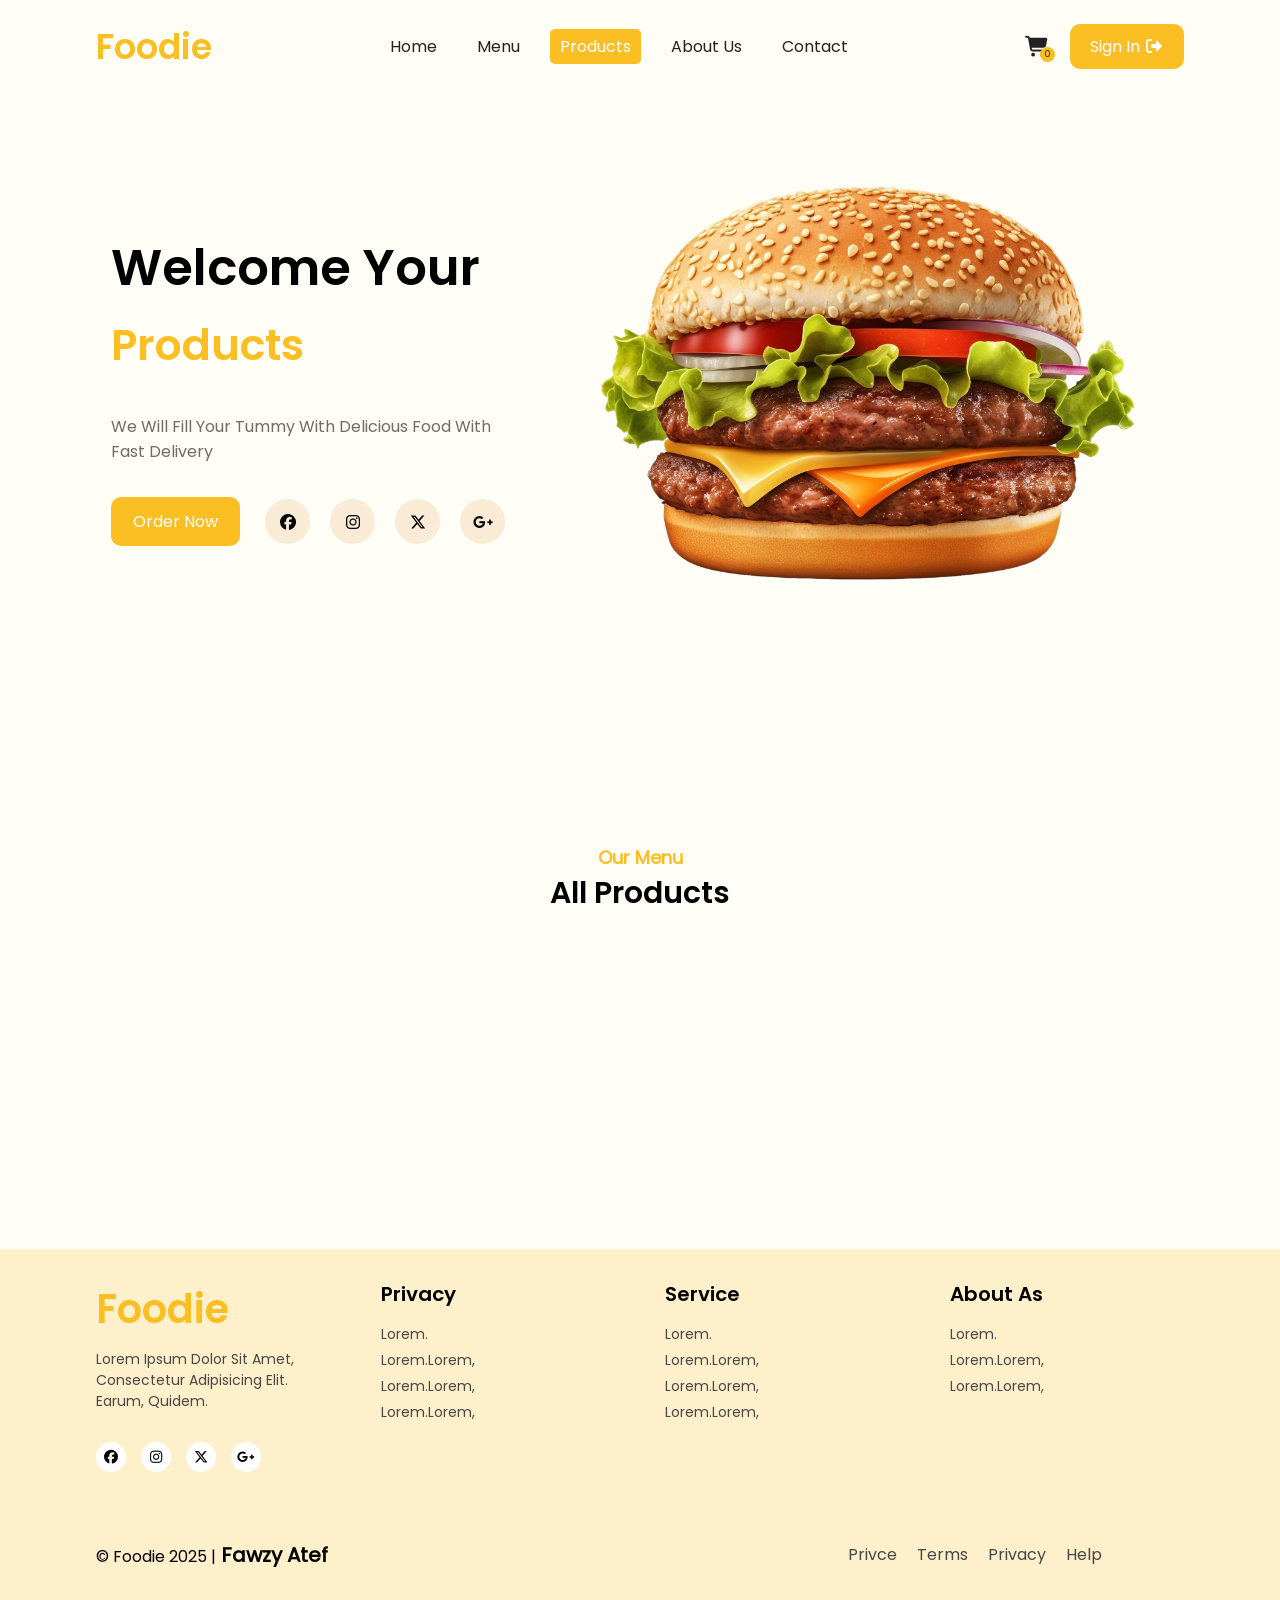
<file: products.html>
<!DOCTYPE html>
<html lang="en">
<head>
    <meta charset="UTF-8">
    <meta name="viewport" content="width=device-width, initial-scale=1.0">
    <link rel="stylesheet" href="./icons/fontawesome-free-7.0.1-web/css/all.min.css">
    <!-- start AOS -->
    <link rel="stylesheet" href="./AOS/aos-master/dist/aos.css">
    <!-- end AOS -->
    <link rel="stylesheet" href="./style/style.css">
    <!-- ٍstart slick cssData -->
     <link rel="stylesheet" href="./SLIDER/slick/slick.css">
     <link rel="stylesheet" href="./SLIDER/slick/slick-theme.css">
    <!-- End slick cssData -->
    <title>Foodi</title>
</head>
<body>
    <!-- Start header -->
    <div class="cart">
        <b> Your <span>Cart</span> </b>
        <div class="container">
            
            
        </div>
        <div class="footerCart">
        <p class="totallCart"> Total : $0</p>
        <div class="btns">
            <button class="close cartHandler closeCart"> close </button>
            <button> check Out </button>
        </div>
        </div>
    </div>
    <header>
        <div class="shadw cartHandler closeCart"></div>
        <!-- Strat nav -->
        <a href="top"></a>
        <nav>
            <b class="logo"> Foodie</b>
            <ol>
                <li >
                    <a href="./index.html">
                        <span>home</span>
                    </a>
                </li>
                <li>
                    <a href=".//menu.html">
                        <span>menu</span>
                    </a>
                </li>
                <li class="active">
                    <a href="./Products.html">
                        <span>Products</span>
                    </a>
                </li>
                <li>
                    <a href="#">
                        <span> About Us</span>
                    </a>
                </li>
                <li>
                    <a href="#">
                        <span>contact</span>
                    </a>
                </li>
            </ol>
            <div>
                <div class="icon cartHandler openCart">
                    <i class="fa-solid fa-cart-shopping"></i>
                    <span class="amount"> 0 </span>
                </div>
                <div class="btn">
                    <p> sign in <i class="fa-solid fa-right-from-bracket"></i></p>
                </div>
                    <div class="iconNav">
                <i class="fa-solid fa-bars"></i>
            </div>
            </div>
        
        </nav>
        <!-- Strat nav -->
            <!-- Start section One -->
            <div class="secOne">
                <div class="left">
                    <h1>
                        welcome your  <span>Products</span>
                    </h1>
                    <p>We will fill your tummy with delicious food with fast delivery</p>
                    <div class="social">
                        <div class="btn">
                            <p> order now</p>
                        </div>
                        <div class="s-icon">
                            <div>
                            <i class="fa-brands fa-facebook"></i>
                            </div>
                            <div>
                                <i class="fa-brands fa-instagram"></i>
                            </div>
                            <div>
                                <i class="fa-brands fa-x-twitter"></i>
                            </div>
                            <div>
                                <i class="fa-brands fa-google-plus-g"></i>
                            </div>
                        </div>
                    </div>
                </div>
                <div class="right">
                    <div>
                        <img src="./imge/burger.png" alt="">
                    </div>
                </div>
            </div>
            <!-- End section One -->
            <div class="dropMenu">
            <ol>
                <li >
                    <a href="./index.html">
                        <span>home</span>
                    </a>
                </li>
                <li>
                    <a href="#">
                        <span>menu</span>
                    </a>
                </li>
                <li class="active">
                    <a href="./pages/Products.html">
                        <span>Products</span>
                    </a>
                </li>
                <li>
                    <a href="#">
                        <span> About Us</span>
                    </a>
                </li>
                <li>
                    <a href="#">
                        <span>Cntact</span>
                    </a>
                </li>
            </ol>
            <div class="btn">
                    <p> sign in <i class="fa-solid fa-right-from-bracket"></i></p>
            </div>
            </div>
    </header>
    <!-- End header -->
    


    <!-- start section your products -->
<section class="all-products">
        <div class="secTit">
            <span> Our menu </span>
            <b> All products</b>
        </div>
        <div class="conter"  data-aos="fade-up" data-aos-duration="5000">
        <img src="./imge/looder.png" alt="" class="loder">
        <img src="./imge/looder.png" alt="" class="loder">
        <img src="./imge/looder.png" alt="" class="loder">
        <img src="./imge/looder.png" alt="" class="loder">
    </section>
    <!-- End Section three -->
    <!-- end section your products -->




    <div class="contanir-footer">
            <!-- start Footer -->
    <footer>
        <div class="left">
            <b> Foodie </b>
            <p> Lorem ipsum dolor sit amet, consectetur adipisicing elit. Earum, quidem.</p>
            <div class="s-icon">
                            <div>
                            <i class="fa-brands fa-facebook"></i>
                            </div>
                            <div>
                                <i class="fa-brands fa-instagram"></i>
                            </div>
                            <div>
                                <i class="fa-brands fa-x-twitter"></i>
                            </div>
                            <div>
                                <i class="fa-brands fa-google-plus-g"></i>
                            </div>
            </div>
        </div>
        <div class="seerice">
            <b> privacy </b>
            <p>Lorem.</p>
            <p> Lorem.Lorem, </p>
            <p>Lorem.Lorem,  </p>
            <p>Lorem.Lorem,  </p>
        </div>
        <div class="seerice">
            <b> service </b>
            <p>Lorem.</p>
            <p> Lorem.Lorem, </p>
            <p>Lorem.Lorem,  </p>
            <p>Lorem.Lorem,  </p>
        </div>
        <div class="seerice">
            <b> about as </b>
            <p>Lorem.</p>
            <p> Lorem.Lorem, </p>
            <p>Lorem.Lorem,  </p>
        </div>
    </footer>
    <div class="footer">    
        <div> 
            <p> © Foodie 2025 |<b> Fawzy Atef</b></p>
            <div>
            <span> Privce </span>
            <span> Terms </span>
            <span> Privacy </span>
            <span> help</span>
            </div>
        </div>
    </div>
    <!-- End Footer -->
    </div>
    <a href="#top">
        <i  class="fa-solid fa-jet-fighter-up"></i>
    </a>


    <!-- <div class="ckekedBox">
        <i class="fa-solid fa-check-double"></i>
        <p> succe add  product <br> <span>(.....)</span> </p>
        <div>
            <button>close</button>
            <button>open cart</button>
        </div>
    </div> -->


    <script src="./main/jQuery.js"> </script>
    <script src="./AOS/aos-master/dist/aos.js"></script>
    <script src="./SLIDER/slick/slick.js"></script>
    <script src="./main/products.js"></script>
</body>
</html>
</file>
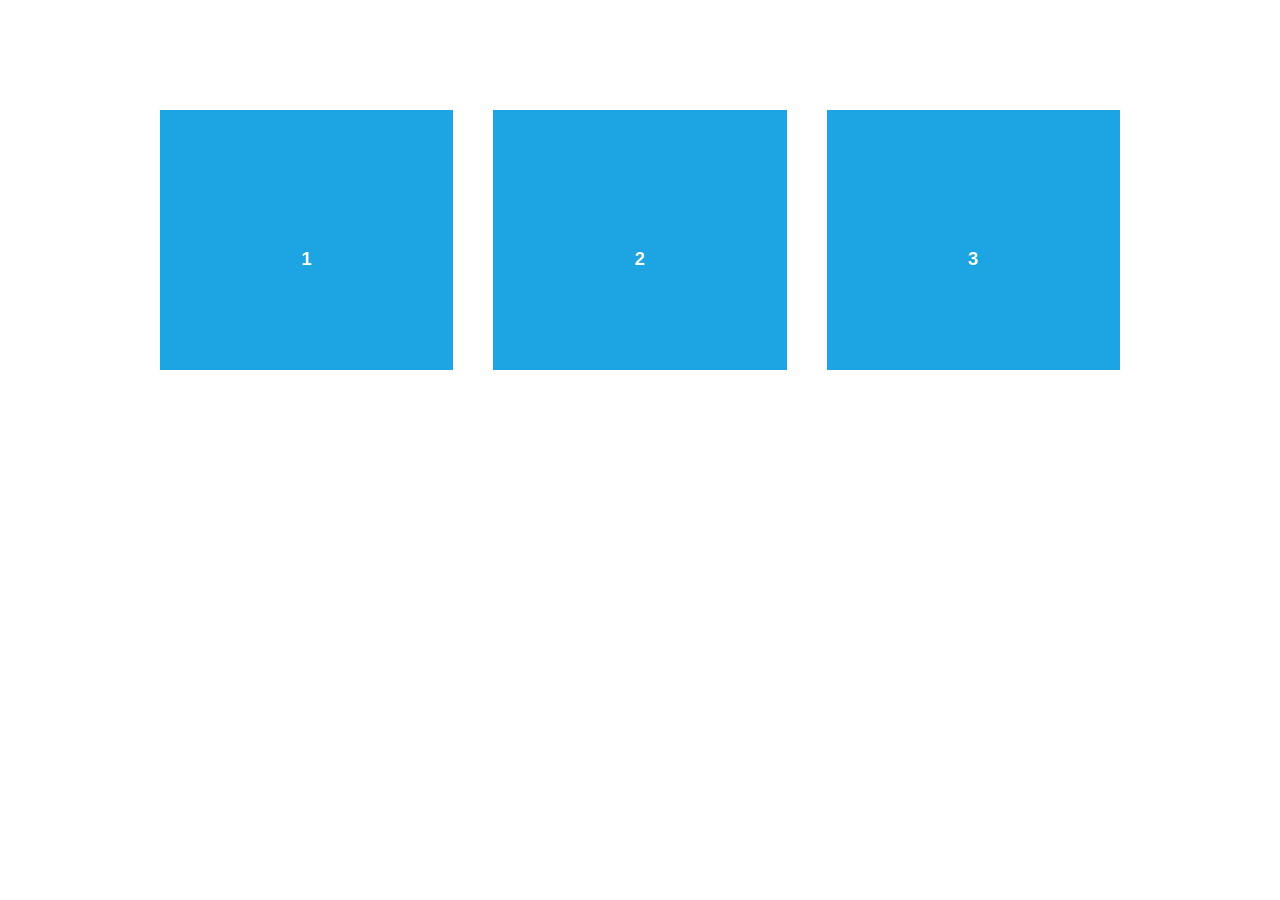
<file: AOS/aos-master/demo/async.html>
<!DOCTYPE html>
<html>
  <head>
    <meta charset="utf-8">
    <title>AOS - Animate on scroll library</title>
    <meta name="viewport" content="width=device-width">
    <link rel="stylesheet" href="css/styles.css" />
    <link rel="stylesheet" href="../dist/aos.css" />
  </head>
  <body>
    <div id="aos-demo" class="aos-all"></div>

    <script src="../dist/aos.js"></script>
    <script>
      AOS.init({
        easing: 'ease-in-out-sine'
      });

      setInterval(addItem, 300);

      var itemsCounter = 1;
      var container = document.getElementById('aos-demo');

      function addItem () {
        if (itemsCounter > 42) return;
        var item = document.createElement('div');
        item.classList.add('aos-item');
        item.setAttribute('data-aos', 'fade-up');
        item.innerHTML = '<div class="aos-item__inner"><h3>' + itemsCounter + '</h3></div>';
        container.appendChild(item);
        itemsCounter++;
      }
    </script>
  </body>
</html>
</file>
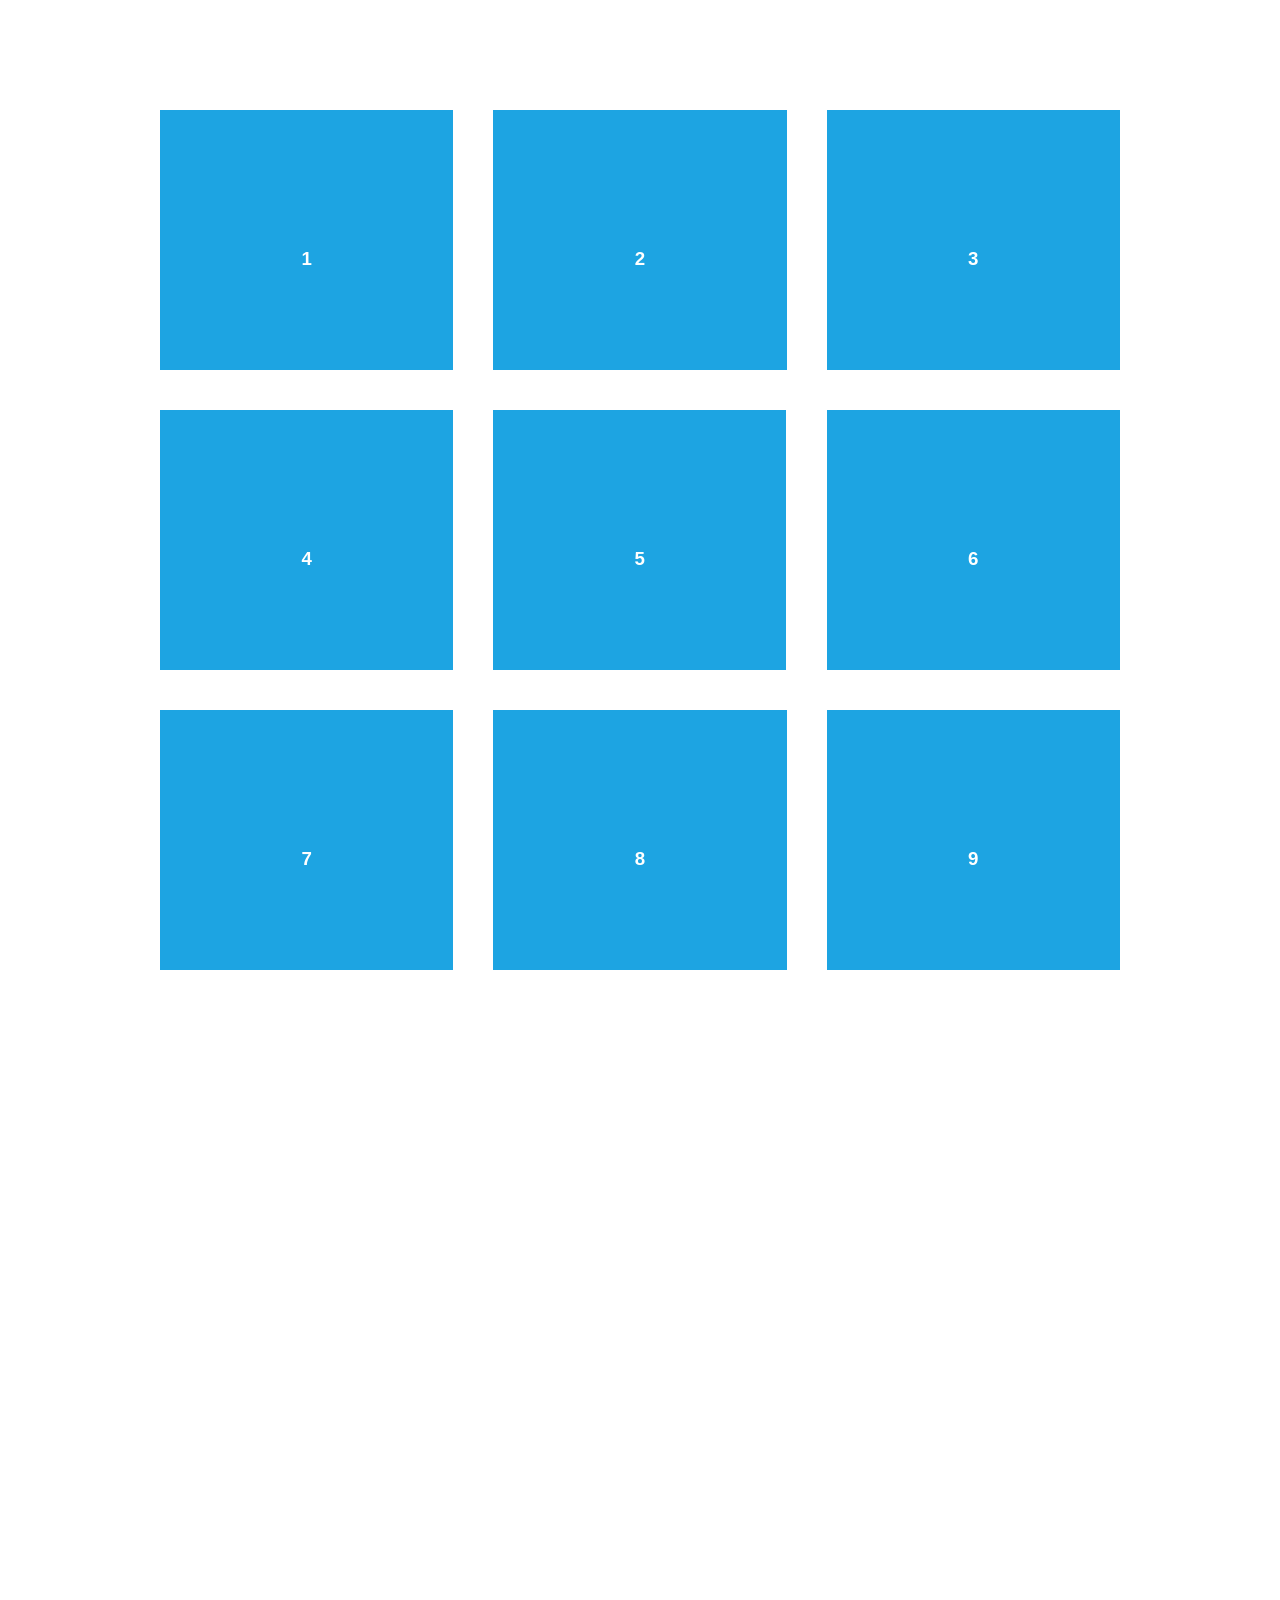
<file: AOS/aos-master/demo/simple.html>
<!DOCTYPE html>
<html>
  <head>
    <meta charset="utf-8">
    <title>AOS - Animate on scroll library</title>
    <meta name="viewport" content="width=device-width">
    <link rel="stylesheet" href="css/styles.css" />
    <link rel="stylesheet" href="../dist/aos.css" />
    <!--[if lt IE 9]>
    <script src="//html5shiv.googlecode.com/svn/trunk/html5.js"></script>
    <![endif]-->
  </head>
  <body>
    <div id="transcroller-body" class="aos-all">
      <div class="aos-item" data-aos="fade-up">
        <div class="aos-item__inner"><h3>1</h3></div>
      </div>
      <div class="aos-item" data-aos="fade-down">
        <div class="aos-item__inner"><h3>2</h3></div>
      </div>
      <div class="aos-item" data-aos="zoom-out-down">
        <div class="aos-item__inner"><h3>3</h3></div>
      </div>
      <div class="aos-item" data-aos="flip-down">
        <div class="aos-item__inner"><h3>4</h3></div>
      </div>
      <div class="aos-item" data-aos="flip-up">
        <div class="aos-item__inner"><h3>5</h3></div>
      </div>
      <div class="aos-item" data-aos="fade-down">
        <div class="aos-item__inner"><h3>6</h3></div>
      </div>
      <div class="aos-item" data-aos="fade-in">
        <div class="aos-item__inner"><h3>7</h3></div>
      </div>
      <div class="aos-item" data-aos="fade-down">
        <div class="aos-item__inner"><h3>8</h3></div>
      </div>
      <div class="aos-item" data-aos="fade-in">
        <div class="aos-item__inner"><h3>9</h3></div>
      </div>
      <div class="aos-item" data-aos="fade-down">
        <div class="aos-item__inner"><h3>10</h3></div>
      </div>
      <div class="aos-item" data-aos="fade-up">
        <div class="aos-item__inner"><h3>11</h3></div>
      </div>
      <div class="aos-item" data-aos="fade-down">
        <div class="aos-item__inner"><h3>12</h3></div>
      </div>
      <div class="aos-item" data-aos="fade-in">
        <div class="aos-item__inner"><h3>13</h3></div>
      </div>
      <div class="aos-item" data-aos="fade-up">
        <div class="aos-item__inner"><h3>14</h3></div>
      </div>
      <div class="aos-item" data-aos="fade-in">
        <div class="aos-item__inner"><h3>15</h3></div>
      </div>
      <div class="aos-item" data-aos="fade-up">
        <div class="aos-item__inner"><h3>16</h3></div>
      </div>
      <div class="aos-item" data-aos="fade-down">
        <div class="aos-item__inner"><h3>17</h3></div>
      </div>
      <div class="aos-item" data-aos="fade-up">
        <div class="aos-item__inner"><h3>18</h3></div>
      </div>
      <div class="aos-item" data-aos="zoom-out">
        <div class="aos-item__inner"><h3>19</h3></div>
      </div>
      <div class="aos-item" data-aos="fade-up">
        <div class="aos-item__inner"><h3>20</h3></div>
      </div>
      <div class="aos-item" data-aos="zoom-out">
        <div class="aos-item__inner"><h3>21</h3></div>
      </div>
      <div class="aos-item" data-aos="fade-in">
        <div class="aos-item__inner"><h3>22</h3></div>
      </div>
      <div class="aos-item" data-aos="zoom-out-up">
        <div class="aos-item__inner"><h3>23</h3></div>
      </div>
      <div class="aos-item" data-aos="zoom-out-down">
        <div class="aos-item__inner"><h3>24</h3></div>
      </div>
      <div class="aos-item" data-aos="fade-in">
        <div class="aos-item__inner"><h3>25</h3></div>
      </div>
      <div class="aos-item" data-aos="fade-in">
        <div class="aos-item__inner"><h3>26</h3></div>
      </div>
      <div class="aos-item" data-aos="fade-in">
        <div class="aos-item__inner"><h3>27</h3></div>
      </div>
      <div class="aos-item" data-aos="fade-in">
        <div class="aos-item__inner"><h3>28</h3></div>
      </div>
      <div class="aos-item" data-aos="fade-in">
        <div class="aos-item__inner"><h3>29</h3></div>
      </div>
      <div class="aos-item" data-aos="fade-in">
        <div class="aos-item__inner"><h3>30</h3></div>
      </div>
      <div class="aos-item" data-aos="fade-in">
        <div class="aos-item__inner"><h3>31</h3></div>
      </div>
      <div class="aos-item" data-aos="fade-in">
        <div class="aos-item__inner"><h3>32</h3></div>
      </div>
      <div class="aos-item" data-aos="fade-in">
        <div class="aos-item__inner"><h3>33</h3></div>
      </div>
      <div class="aos-item" data-aos="fade-in">
        <div class="aos-item__inner"><h3>34</h3></div>
      </div>
      <div class="aos-item" data-aos="fade-in">
        <div class="aos-item__inner"><h3>35</h3></div>
      </div>
      <div class="aos-item" data-aos="fade-in">
        <div class="aos-item__inner"><h3>36</h3></div>
      </div>
      <div class="aos-item" data-aos="fade-in">
        <div class="aos-item__inner"><h3>37</h3></div>
      </div>
      <div class="aos-item" data-aos="fade-in">
        <div class="aos-item__inner"><h3>38</h3></div>
      </div>
      <div class="aos-item" data-aos="fade-in">
        <div class="aos-item__inner"><h3>39</h3></div>
      </div>
      <div class="aos-item" data-aos="fade-in">
        <div class="aos-item__inner"><h3>40</h3></div>
      </div>
      <div class="aos-item" data-aos="fade-in">
        <div class="aos-item__inner"><h3>41</h3></div>
      </div>
      <div class="aos-item" data-aos="fade-in">
        <div class="aos-item__inner"><h3>42</h3></div>
      </div>
    </div>

    <script src="../dist/aos.js"></script>
    <script>
      AOS.init({
        easing: 'ease-in-out-sine'
      });
    </script>

    <!-- <script src="//cdnjs.cloudflare.com/ajax/libs/require.js/2.1.11/require.min.js"></script>
    <script>
      requirejs.config({
          baseUrl: '../dist',
      });

      require(['aos'], function(AOS){
          AOS.init({
              easing: 'ease-in-out-sine'
          });
      });
    </script> -->
  </body>
</html>
</file>
<file: style/style.css>
*{
    padding: 0;
    margin: 0;
    box-sizing: border-box;
    text-transform: capitalize;
    transition: .5s;
}
html {
scroll-behavior: smooth;
} 

/* start fonts */
@font-face {
    font-family: 'Poppins-Regular';
    src: url(../fonts/Poppins-Regular.ttf) format('woff2');
}
@font-face {
    font-family: 'Poppins-SemiBold';
    src: url(../fonts/Poppins-SemiBold.ttf) format('woff2');
}
@font-face {
    font-family: 'Poppins-Bold';
    src: url(../fonts/Poppins-Bold.ttf) format('woff2');
}

:root{
    --main-color: #fbbf24;     /* الأصفر الأساسي - للأزرار والعناوين */
    --text-color: #222222;     
    --bg-color: #fefef6;
    --light-color: #ffff;
    --dark-color: #000;
    --bodyFont-one: "Poppins-Regular";
    --bodyFont-tow: 'Poppins-SemiBold';
    --headingFont: 'Poppins-SemiBold';
    
    
}
body{
    font-family: var(--bodyFont-one) ;
    background-color: var(--bg-color);
    overflow-x: hidden;
    min-height: 100vh;
    display: flex;
    flex-direction: column;

}

section{
    margin: 100px 7.5%;
}
/* Start header */
header{
    margin: 20px 7.5%;
}
/* start nav */
header nav{
    display: flex;
    align-items: center;
    justify-content: space-between;
    color: var(--text-color);
    background-color: var(--bg-color);
    
}
header nav b{
    color: var(--main-color);
    font-size: 35px;
    font-family: var(--headingFont);
    cursor: pointer;
}
header nav ol{
    list-style: none;
    display: flex;
    align-items: center;
    justify-content: center;
    gap: 20px;
}
header nav ol li{
    padding: 5px 10px;
    border-radius: 5px;
    cursor: pointer;
}
.active{
    background-color: var(--main-color);
}
 .active a{
    color: var(--light-color);
}
header nav ol li:hover{
    background-color: #fbbf24;
    letter-spacing: 2px;

}
header nav ol li:hover a{
    color:var(--light-color) ;

}
header nav ol a{
    text-decoration: none;
    color: #222222;
    font-size: 16px;

}

header nav div{
    display: flex;
    align-items: center;
    gap: 20px;
}
header nav div .icon{
    position: relative;
    display: flex;
    flex-direction: column;
    gap: 0;
    cursor: pointer;
}
header nav div .icon:hover{
    transform: rotate(360deg);
}

header nav div .icon i{
    font-size: 20px;
}
header nav div .icon span{
    position: absolute;
    bottom: -5px;
    right: -5px;
    width: 15px;
    height: 15px;
    border-radius: 50%;
    background-color: #fbbf24;
    font-size: 9px;
    display: flex;
    align-items: center;
    justify-content: center;
    font-weight: 500;
}
header nav div .btn{
    padding: 10px 20px;
    background-color: var(--main-color);
    border-radius: 10px;
    color: var(--light-color);
    
}
header nav div .btn:hover{
    background-color: #222222;
}
.iconNav{
    width: 45px;
    height: 45px;
    background-color: #000;
    color: white;
    border-radius: 50%;
    display: flex;
    align-items: center;
    justify-content: center;
    font-size: 17px;
    cursor: pointer;
    display: none;
}
.iconNav:hover{
    transform: rotate(90deg);
}
.iconNav:hover i{
    text-shadow: 0 0 10px 2px white;
}
.iconNav.open{
    transform: rotate(90deg);
}
/*  End nav */
.btn{
    padding: 10px 20px;
    background-color: var(--main-color);
    border-radius: 10px;
    color: var(--light-color);
    width: max-content;
    cursor: pointer;
}
.dropMenu{
    display: none;
}

@media (max-width: 768px){

    header nav ol{
    display: none;
        
    }
    .iconNav{
        display: flex;
    }
    .iconNav i.open{
        box-shadow: 0 0 10px 2px white inset;
        transform: rotate( 90deg);
    }
    .dropMenu{
    width: 70vw;
    display: flex;
    flex-direction: column;
    gap: 15px;
    padding: 20px;
    border: 1px solid var(--main-color);
    border-radius: 10px;
    box-shadow: 0 0 5px var(--main-color);
    position: fixed;
    top: 50%;
    left: 50%;
    transform: translate(-50%, -50%);
    background-color: #fff0cc;
    z-index: 9;
    height: 0;
    visibility: hidden;
    opacity: 0;
}
.dropMenu.open{
    height: 317px;
    opacity: 1;
    visibility: visible;
}

.dropMenu ol{
    list-style: none;
    display: flex;
    flex-direction: column;
    gap: 10px;
}
.dropMenu ol .active a{
    color: white;
    text-align: center;
}
.dropMenu ol li{
    position: relative;
}
.dropMenu ol li a::before,
.dropMenu ol li a::after{
    content: '';
    position: absolute;
    width: 0;
    height: 100%;
    right: 0;
    transition: .5s;
    top: 0;
    background-color: var(--text-color);
} 
.dropMenu ol li:hover a::before,
.dropMenu ol li:hover a::after{
    width: 15px;
}  
.dropMenu ol li a::before{
    left: 0;
    right: unset;

}
.dropMenu ol li{
    padding: 5px 10px;
    width: 100%;
    border-radius: 5px;
    text-align: center;
    cursor: pointer;

}
.dropMenu ol li:hover{
    background-color: var(--main-color);
}
.dropMenu ol li:hover a{
    color: var(--light-color);
}
.dropMenu ol li a{
    width: 100%;
    text-decoration: none;
    color: var(--text-color);
    text-align: center;
    font-weight: 600;
    
}
.dropMenu .btn{
    margin: 0 auto;

}
.dropMenu .btn:hover{
    background-color: var(--text-color);
    color: var(--light-color);
}
}
@media (max-width: 480px){
    header nav b{
        font-size: 35px;
    }
    nav  .btn{
        font-size: 15px;
        padding: 0;
    }
    header nav .btn{
    display: none;
}
}
@media (max-width: 375px){
    .iconNav{
        width: 37px;
        height: 37px;
        font-size: 14px;
    }
}
/* End header */

/* Start sec one */
.secOne{
    display: grid;
    grid-template-columns: 1fr 2fr;
    gap: 60px;
    padding: 10px 15px;
    align-items: center;
    justify-content: space-between;

}

.secOne  .left{
    display: flex;
    flex-direction: column;
    gap: 33px;
}
.secOne .left  h1{
    font-family: var(--headingFont);
    font-size: 50px;
    font-weight: 500;
}
.secOne  .left  h1 span{
    color: var(--main-color);
    font-size: 43px;

}
.secOne  .left p{
    color: #00000093;
    font-size: 16px;
}
.secOne  .left .social{
    display: flex;
    align-items: center;
    gap: 25px;
}
.secOne  .left .social .btn{
    border: 2px solid var(--main-color);
}
.secOne  .left .social .btn:hover{
    background-color: var(--bg-color);
}
.secOne  .left .social .btn p{
    color: var(--light-color);
}
.secOne  .left .social .btn:hover p{
    color: var(--text-color);
}
.secOne  .left .social .s-icon{
    display: flex;
    align-items: center;
    justify-content: center;
    gap: 20px;
}
.secOne  .left .social .s-icon div{
    width: 45px;
    height: 45px;
    display: flex;
    align-items: center;
    justify-content: center;
    border-radius: 50%;
    background-color: antiquewhite;
    cursor: pointer;
}
.secOne  .left .social .s-icon div:hover{
    background-color: #222222;
    color: #fbbf24;
    transform: translateY(-8px);
}   

.secOne .right div{
    width: 100%;
}
.secOne .right div img{
    width: 100%;
}
@media (max-width: 992px){
    .secOne .left  h1{
    font-size: 40px;
}
.secOne  .left p{
    font-size: 14px;
}
}
@media (max-width: 768px){
    .secOne{
        grid-template-columns:  1fr;
        margin-top: 30px;
    }
    .secOne .left h1{
        font-size:50px;
    }
}
@media (max-width: 480px){
    .secOne .left  h1{
    font-size: 40px;
}
    .secOne  .left p{
        font-size: 13px;
    }
    .secOne  .left .social{
    display: none;
    
}
}
@media (max-width: 375px){
    .secOne .left  h1{
    font-size: 32px;
}
    .secOne .left  h1 span{
    font-size: 30px;
}
}
/* End section one */
/* start secTit */
.secTit{
    display: flex;
    align-items: center;
    justify-content: center;
    flex-direction: column;
    margin: 20px 0;
}
.secTit span{
    font-size: 18px;
    font-weight: 600;
    color: var(--main-color);
}

.secTit b{
    font-size: 30px;
    font-family: var(--headingFont);
}
/*  End secTit */
 /* Start secTow */
.secTow{
    display: flex;
    flex-direction: column;
    margin-top:30px;
    gap: 50px;
}
.secTow .contenar{
    display: grid;
    grid-template-columns: repeat( 3, 1fr)
}
.secTow .contenar .data{
    display: flex;
    flex-direction: column;
    align-items: center;
    justify-content:center ;
    gap: 5px;
}
.secTow .contenar .data div{
    width: 70px;
}
.secTow .contenar .data div img{
    width: 100%;
}
.secTow .contenar .data b{
    font-size: 21px;
    font-family: var(--bodyFont-tow);
    font-weight: 600;
}
.secTow .contenar .data p{
    font-size: 13px;
    color: #222222;
}
@media (max-width: 992px){
    .secTow .contenar{
    display: grid;
    grid-template-columns: repeat( 1, 1fr);
    gap: 20px;
}
.secTow .contenar .data{
   width: 100%;
}
}
/* End secTow */

/* strat section three  */
.secThree{
    display: flex;
    flex-direction: column;
    gap: 30px;
}
.secThree .conter{
    display: grid;
    grid-template-columns: repeat(4 ,1fr);
    gap: 30px;
    margin-bottom: 20px;
}
.secThree .conter .card{
    display: flex;
    flex-direction: column;
    gap: 10px;
    align-items: center;
    padding: 20px;
    border: 2px solid var(--main-color);
    border-radius: 15px;
    box-shadow: 0 0 5px 2 orange;
    position: relative;
    z-index: 1;
    cursor: pointer;
    transition: .5s;
}
.secThree .conter .card::after{
    content: "";
    position: absolute;
    width: 100%;
    height: 0%;
    bottom: 0;
    left: 0;
    z-index: -1;
    transition: .5s;
}
.secThree .conter .card:hover::after{
    background: linear-gradient(  #ffffff81, #ffffff81,rgba(255, 166, 0, 0.518) , rgba(255, 166, 0, 0.648));
    height: 100%;
}
.secThree .conter .card div{
    width: 200px;
}
.secThree .conter .card div img{
    width: 100%;
}
.secThree .conter .card b{
    font-size: 20px;
    font-weight: 500px;
}
.secThree .conter .card > p{
    color: green;
    font-size: 18px;
    font-weight: 600;
    letter-spacing: 1px;
}
.secThree .conter .card .btn{
    display: flex;
    gap: 15px;
    align-items: center;
    border: 1px solid var(--main-color);
    background-color: var(--bg-color);
    color: var(--text-color);
    margin-top: 10px;
    overflow: hidden;
    position: relative;
    z-index: 3;
}
.secThree .conter .card .btn::after{
    content: "";
    position: absolute;
    top: 0;
    left: 0;
    width: 0%;
    height: 100%;
    border-radius: 0 25px 25px 0;
    background-color: rgba(44, 29, 1, 0.957);
    z-index:-1;
    transition: .5s
}
.secThree .conter .card .btn:hover{
    color: white;
    border-radius: 0 25px 25px 0 ;
}
.secThree .conter .card .btn:hover i{
    transform: translateX(150px);
}
.secThree .conter .card .btn:hover:after{
    width: 100%;
}
.secThree .conter .card:hover .btn{
    box-shadow:  0 0 6px 1px black;
    border: none;
}
.secThree .conter .card .btn i{
    transition: 1s;
}
@media (max-width: 992px){
.secThree .conter{
    display: grid;
    grid-template-columns: repeat(2 ,1fr);
    gap: 30px;
    margin-bottom: 20px;
}
}
@media (max-width: 768px){
    .secThree .conter{
    display: grid;
    grid-template-columns: repeat(1 ,1fr);
    
}
}
/* end section three  */

/* start section four  */
.secFour{
    display: grid;
    grid-template-columns: repeat( 2, 1fr);
    gap: 40px;
    align-items: center;
    justify-content: center;
}

.secFour .left div{
    width: 100%;
}
.secFour .left div img{
    width: 100%;

}
.secFour .right{
    display: flex;
    flex-direction: column;
    
}
.secFour .right .secTit{
    align-items: flex-start;
    margin-bottom: 20px;
    
}
.secFour .right .card{
    display: flex;
    flex-direction: column;
    gap: 20px;  
    margin-top: 30px;
}
.secFour .right .card .topCard{
    display: flex;
    gap: 10px;
}
.secFour .right .card .topCard > div{
    width: 60px;
    height: 60px;
    border-radius: 50%;
    overflow: hidden;
    background-color: #fbbf24;
}   
.secFour .right .card .topCard div img{
    width: 100%;
    height: 100%;
    object-fit: cover;
}
.secFour .right .card .topCard .name{
    width: max-content;
    border-radius: 0;
    padding: 10px;
    background-color: var(--bg-color);
}
.secFour .right .card .topCard .name p{
    font-family: var(--bodyFont-tow);
    font-size: 20px;
}
.secFour .right .card .topCard .star{
    display: flex;
    align-self: center;
    color: var(--main-color);
    font-size: 10px;
    margin-top: 5px;
    cursor: pointer;
}

.secFour .right .card .bodyCard p{
    font-size: 15px;
    color: #949494;
}
.secFour .right .card .arrow{
    display: flex;
    justify-content: space-between;
    align-items: center;
    padding: 0 10px;
    
}
.secFour .right .card .arrow div{
    width: 40px;
    height: 40px;
    background-color: var(--main-color);
    display: flex;
    align-items: center;
    justify-content: center;
    border-radius: 50%;
    font-size: 15px;
    cursor: pointer;
    margin-top: 20px;
}
.secFour .right .card .arrow div:hover{
    background-color: var(--text-color);
    color: var(--light-color);
}
@media (max-width: 768px){
    .secFour{
    grid-template-columns: repeat( 1, 1fr);
}
}
/* end section four  */

/* satrt section five */
.secFive{
    display: grid;
    grid-template-columns: repeat(2, 1fr);
    gap: 10px;
    padding: 50px;
    align-items: center;
    justify-content: center;
    background-color: #fff0cc;
    border-radius: 20px;
    
}

.secFive .left div{
    width:80%;
}
.secFive .left div img{
    width: 100%;

}
.secFive .right{
    display: flex;
    flex-direction: column;
    gap: 15px;
}
.secFive .right .secTit{
    align-items: flex-start;
    gap: 6px;

}

.secFive .right .secTit b{
    font-size: 50px;
}
.secFive .right p{
    font-size: 16px;
    color: #484747;
}
.secFive .right .btn{
    color: white;
}
.secFive .right .btn:hover{
    background-color: var(--text-color);
}
.secFive .right .btn p{
    color: white;
}
@media (max-width: 992px){
    .secFive .right .secTit b{
    font-size: 40px;
}
}
@media (max-width: 768px){
    .secFive .right .secTit b{
    font-size: 35px;
    
}
    .secFive{
        grid-template-columns: repeat(1, 1fr);
    }
}
@media (max-width: 480px){
    .secFive .right .secTit b{
    font-size: 30px;
}
}
@media (max-width: 375px){
    .secFive{
        gap: 10px;
    }
    .secFive .right .secTit b{
    font-size: 25px;
}
.secFive .right p{
    font-size: 14px;
    color: #484747;
}
.secFive .right p{
    font-size: 15px;
}
}

/* end section five */

/* start section six */
.secSix{
    display: flex;
    flex-direction: column;
    gap: 0;
    align-items: center;
    justify-content: center;
}

.secSix .secTit b{
    font-size: 50px;
}
.secSix p{
    color: #949494;
    
}
.secSix .subScribe{
    margin-top: 20px;
    display: grid;
    grid-template-columns: 1fr auto;
    gap: 100px;
    align-items: center;
    justify-content: space-between;
    padding: 5px;
    border-radius:10px;
    box-shadow:  0 0 2px  black;
    margin-top: 50px;


}
.secSix .subScribe  input{
    padding:5px;
    border: none;
    border-radius:10px;
    width: 100%;
    outline: none;
}
.secSix .subScribe .btnr{
    width: max-content;
    background-color: #fbbf24;
    height: max-content;
    padding: 10px 15px;
    border-radius: 15px;
    cursor: pointer;
}
.secSix .subScribe .btnr:hover{
    background-color: var(--text-color);
    transform: translateY(-8px);
}
.secSix .subScribe .btnr p{
    font-size: 14px;
    color: var(--light-color );
}
@media (max-width: 992px){
    .secSix .secTit b{
    font-size: 45px;
}
}
@media (max-width: 375px){
    .secTit {
        align-items: flex-start;
        justify-content: flex-start;
    }
    
    .secSix .secTit b{
    font-size: 30px;
}
.secSix p{
    color: #949494;
    font-size: 100x;
}

}

/* end section six */

/* start Footer */
footer{
    display: grid;
    grid-template-columns: repeat( 4, 1fr);
    gap: 50px;
    padding: 30px 7.5%;
    background-color: #fff0cc;
}
footer .left{
    display: flex;
    flex-direction: column;
    gap: 10px;
}
footer .left b{
    font-size: 40px;
    font-family: var(--bodyFont-tow);
    color: #fbbf24;
}
footer  p{
    color: #484747;
    font-size:14px;
}
footer .s-icon{
    display: flex;
    align-items: center;
    margin-top: 20px;
    gap: 15px;
}
footer .s-icon div{
    width: 30px;
    height: 30px;
    background-color: var(--light-color);
    border-radius: 50%;
    display: flex;
    align-items: center;
    justify-content: center;
    font-size: 14px;
}
footer .s-icon div:hover{
    background-color: var(--text-color);
    color: var(--light-color);
    transform: translateY(-8px);
}
footer .seerice{
    display: flex;
    flex-direction: column;
    gap: 5px;
}
footer .seerice b{
    font-family: var(--bodyFont-tow);
    font-size: 20px;
    margin-bottom: 10px;
}  
footer .seerice p{
    font-size: 14px;
}
footer .seerice p:hover{
    color: black;
    cursor: pointer;
    font-weight: 500;
}

.footer{
    
    background-color: #fff0cc;
}
.footer  p  b{
    font-size: 20px;
}
.footer div{
    
    display: flex;
    align-items: center;
    justify-content: space-between;
    padding:20px 7.5%;
    
}

.footer div{
    display: flex;
    gap: 20px;
}
.footer div span{
    cursor: pointer;
    color: #484747;
}
.footer div span:hover{
    border-bottom: 1px solid black;
}
.contanir-footer{
    margin-top: auto;
}
@media (max-width: 768px){
    .footer{
        flex-direction: column;
    }
    footer{
        grid-template-columns: 1fr ;
    }
    .footer div{
    
    display: flex;
    flex-direction: column;
    align-items: flex-start;
    justify-content: flex-start;
    padding:0 7.5%;
    gap: 10px;
    
}
    
}
.fa-jet-fighter-up{
    position: fixed;
    height: 45px;
    width: 45px;
    display: flex;
    align-items: center;
    justify-content: center;
    border-radius: 5px;
    background-color: var(--main-color);
    color: var(--bg-color);
    font-size: 20px;
    outline: 2px solid transparent;
    offset: 30px;
    left: 30px;
    bottom: 100%;
    color: #fff;
    animation: toUp .7s ease alternate infinite;
    visibility: hidden;
    opacity: 0;
}
@keyframes toUp {
    100%{
        transform: translateY(-10px);
    }
}
.fa-jet-fighter-up:hover{
    background-color: white;
    color: var(--main-color);
    offset: 2px;
    border-radius: 50%;
    z-index: 100;
    outline: 2px solid var(--main-color);
    animation-play-state: paused;
}


.cart{
    position: fixed;
    z-index: 11;
    padding:25px;
    top: 0;
    right: 0;
    width: 350px;
    height: 100vh;
    display: flex;
    flex-direction: column;
    gap: 15px;
    background-color: #fff0cc;
    border-radius: 5px;
    border-left: 1px solid var(--main-color);
    right: -350px;

}
.cart.active{
    right: 0;
}
.cart b{
    font-family: var(--headingFont);
    font-size: 30px;
    font-weight: 500;
    text-align: center;
}
.cart b span{
    color: var(--main-color);
    font-size: 33px;
    font-weight: 700;
    margin-left: 10px;
}

.cart .container{
    display: flex;
    max-height: 80vh ;
    flex-direction: column;
    gap:5px;
    overflow-y: auto;
    align-items: center;
}
.cart .container .product{
    display: flex;
    align-items: center;
    justify-content: space-between;
    gap: 10px;
}
.cart .container .product div:first-child{
    width: 80px;
    height: 80px;
    overflow: hidden;
}
.cart .container .product div img{
    border-radius: 50%;
    border: 1px solid green;
    width: 100%;
    object-fit: cover;
}
.cart .container .product .name {
    display: flex;
    flex-direction: column;
    justify-content: center;
    gap: 5px;
}
.cart .container .product .name b{
    font-size: 14px;
}
.cart .container .product .name p{
    font-size: 16px;
    color: green;
}
.cart .container .product .counter{
    display: flex;
    gap: 10px;
    align-items: center;
    justify-content: center;
}
.cart .container .product .counter i{
    width: 25px;
    height: 25px;
    background-color: var(--text-color);
    color: var(--light-color);
    font-size: 10px;
    border-radius: 50%;
    display: flex;
    align-items: center;
    justify-content: center;
    cursor: pointer;
}
.cart .container .product .counter i:hover{
    background-color: var(--main-color);
}
.cart .container .product .counter span{
    font-size: 16px;
    font-weight: 600;
}
.cart .footerCart{
    display: flex;
    align-items: flex-start;
    flex-direction: column;
    justify-content: flex-start;
    width: 100%;
  
    background-color: var(--bg-color);

}
.cart .footerCart P{
    width: 100%;
    padding: 10px;
    background-color: var(--main-color);
    text-align: center;
    color: var(--text-color);
    font-family: var(--bodyFont-tow);
}
.cart .footerCart .btns{
    display: flex;
    gap: 15px;
    width: 100%;
    align-items: center;
    justify-content: space-around;
    margin-top: 15px;
}
.cart .footerCart .btns button{
    padding: 13px 18px;
    background-color: var(--text-color);
    color: var(--light-color);
    border-radius: 15px;
    cursor: pointer;
    border: none;
    font-family: var(--bodyFont-tow);
}
.cart .footerCart .btns button:hover{
    background-color: var(--main-color);
    color: var(--light-color);
    transform: translateY(-2px);
}
    .shadw{
    position: fixed;
    width: 100%;
    height: 100%;
    top: 0;
    left: 0;
    background-color: #0000008c;
    backdrop-filter: blur(3px);
    z-index: 9;
    visibility: hidden;
    opacity: 0 ;
    transform: .3s;

}
.shadw.active{
    opacity: 1;
    visibility: visible;
    
}

/* ============= Products ================= */

/* start allProducts */


.all-products{
    display: flex;
    flex-direction: column;
    align-items: center;
    justify-content: center;
    gap: 30px;
}
.all-products .conter{
    display: grid;
    grid-template-columns: repeat(4 ,1fr);
    gap: 30px;
    align-items: center;
    justify-content: center;
    margin-bottom: 20px;
}
.all-products .conter .card{
    display: flex;
    flex-direction: column;
    gap: 10px;
    align-items: center;
    padding: 20px;
    border: 2px solid var(--main-color);
    border-radius: 15px;
    box-shadow: 0 0 5px 2 orange;
    position: relative;
    z-index: 1;
    cursor: pointer;
    transition: .5s;
}
.all-products .conter .card::after{
    content: "";
    position: absolute;
    width: 100%;
    height: 0%;
    bottom: 0;
    left: 0;
    z-index: -1;
    transition: .5s;
}
.all-products .conter .card:hover::after{
    background: linear-gradient(  #ffffff81, #ffffff81,rgba(255, 166, 0, 0.518) , rgba(255, 166, 0, 0.648));
    height: 100%;
}
.all-products .conter .card div{
    width: 200px;
}
.all-products .conter .card div img{
    width: 100%;
}
.all-products .conter .card b{
    font-size: 20px;
    font-weight: 500px;
}
.all-products .conter .card > p{
    color: green;
    font-size: 18px;
    font-weight: 600;
    letter-spacing: 1px;
}
.all-products .conter .card .btn{
    display: flex;
    gap: 15px;
    align-items: center;
    border: 1px solid var(--main-color);
    background-color: var(--bg-color);
    color: var(--text-color);
    margin-top: 10px;
    overflow: hidden;
    position: relative;
    z-index: 3;
}
.all-products .conter .card .btn::after{
    content: "";
    position: absolute;
    top: 0;
    left: 0;
    width: 0%;
    height: 100%;
    border-radius: 0 25px 25px 0;
    background-color: rgba(44, 29, 1, 0.957);
    z-index:-1;
    transition: .5s
}
.all-products .conter .card .btn:hover{
    color: white;
    border-radius: 0 25px 25px 0 ;
}
.all-products .conter .card .btn:hover i{
    transform: translateX(150px);
}
.all-products .conter .card .btn:hover:after{
    width: 100%;
}
.all-products .conter .card:hover .btn{
    box-shadow:  0 0 6px 1px black;
    border: none;
}
.all-products .conter .card .btn i{
    transition: 1s;
}
@media (max-width: 992px){
.all-products .conter{
    display: grid;
    grid-template-columns: repeat(2 ,1fr);
    gap: 30px;
    margin-bottom: 20px;
}
}
@media (max-width: 768px){
    .all-products .conter{
    display: grid;
    grid-template-columns: repeat(1 ,1fr);
    
}
}
.loder{
    margin: 0 auto;
}
/* end allProducts */


/* satrt ckeked Box */
.ckekedBox{
    width: 350px;
    display: flex;
    align-items: center;
    justify-content: center;
    background-color: var(--light-color);
    border: 2px solid green;
    padding: 20px;
    flex-direction: column;
    gap: 15px;
    position: fixed;
    top: 50%;
    left: 50%;
    transform: translate(-50%, -50%) scaleY(0);
    z-index: 100;
}
.ckekedBox > i{
    width: 80px;
    height: 80px;
    border-radius: 50%;
    background-color: green;
    color: var(--light-color);
    font-size: 20px;
    display: flex;
    align-items: center;
    justify-content: center;
    border-radius: 5px;
}
.ckekedBox p{
    text-align: center;
    font-size: 20px;
}
.ckekedBox span{
    font-weight: bold;
    color: green;
}
.ckekedBox div{
    width: 100%;
    display: grid;
    grid-template-columns: repeat(2,1fr);
    gap: 10px;
}
.ckekedBox div button{
    padding: 10px;
    border: 2px solid gray;
    background-color: gray;
    font-family: sans-serif;
    font-size: 16px;
    color: white;
}
.ckekedBox div button:last-child{
    border-color: green;
    background-color: green;
}
.ckekedBox div button:hover{
    background-color: white;
    color: gray;
}
.ckekedBox div button:last-child:hover{
    background-color: var(--light-color);
    color: green;
}
</file>
<file: AOS/aos-master/demo/css/styles.css>
body {
  font-family: Helvetica,Tahoma;
}

*,
*:before,
*:after {
  box-sizing: border-box;
}

.aos-all {
  width: 1000px;
  max-width: 98%;
  margin: 10vh auto 0 auto;
}

.aos-item {
  display: inline-block;
  float: left;
  width: 33.3333%;
  height: 300px;
  padding: 20px;
}

.aos-item__inner {
  position: relative;
  width: 100%;
  height: 100%;
  float: left;
  background: #1da4e2;
  line-height: 260px;
  text-align: center;
  color: #fff;
}

@media screen and (max-width: 800px) {
  .aos-item {
    width: 50%;
  }
}
</file>
